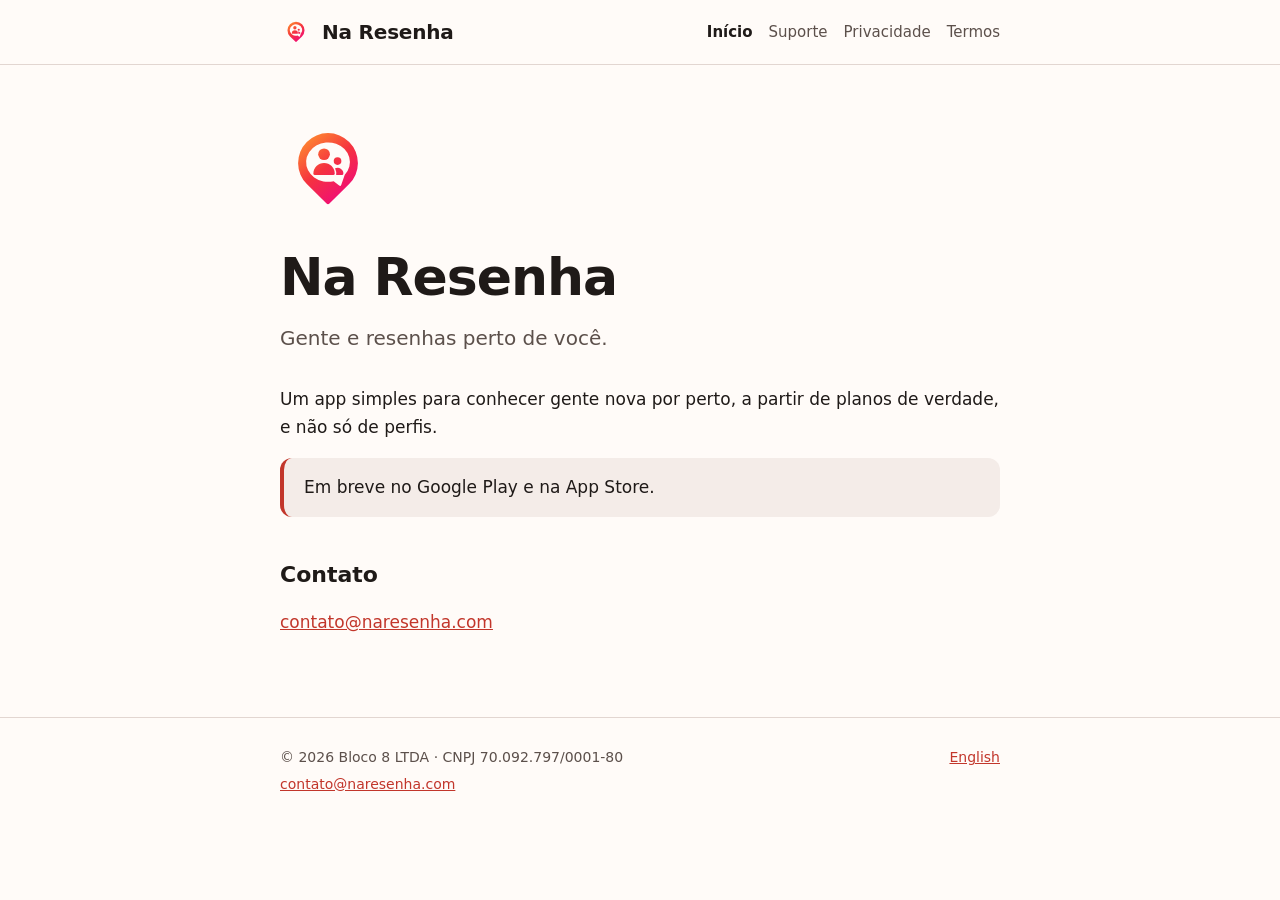
<file: index.html>
<!doctype html>
<html lang="pt-BR">
<head>
<meta charset="utf-8">
<meta name="viewport" content="width=device-width, initial-scale=1">
<title>Na Resenha</title>
<meta name="description" content="Na Resenha: gente e resenhas perto de você.">
<link rel="icon" href="/assets/icon.svg" type="image/svg+xml">
<link rel="alternate" hreflang="en" href="https://naresenha.com/en/">
<link rel="stylesheet" href="/assets/style.css">
</head>
<body>
<header><div class="wrap"><a class="brand" href="/"><img src="/assets/icon.svg" alt="">Na Resenha</a><nav><a href="/" aria-current="page">Início</a><a href="/suporte/">Suporte</a><a href="/privacidade/">Privacidade</a><a href="/termos/">Termos</a></nav></div></header>
<main><div class="wrap"><img class="hero-icon" src="/assets/icon.svg" alt="">
<h1>Na Resenha</h1>
<p class="lead">Gente e resenhas perto de você.</p>
<p>Um app simples para conhecer gente nova por perto, a partir de planos de verdade, e não só de perfis.</p>
<div class="note">Em breve no Google Play e na App Store.</div>
<h2>Contato</h2>
<p><a href="mailto:contato@naresenha.com">contato@naresenha.com</a></p></div></main>
<footer><div class="wrap"><a class="lang" href="/en/" hreflang="en">English</a><p>© 2026 Bloco 8 LTDA · CNPJ 70.092.797/0001-80</p><p><a href="mailto:contato@naresenha.com">contato@naresenha.com</a></p></div></footer>
</body>
</html>
</file>
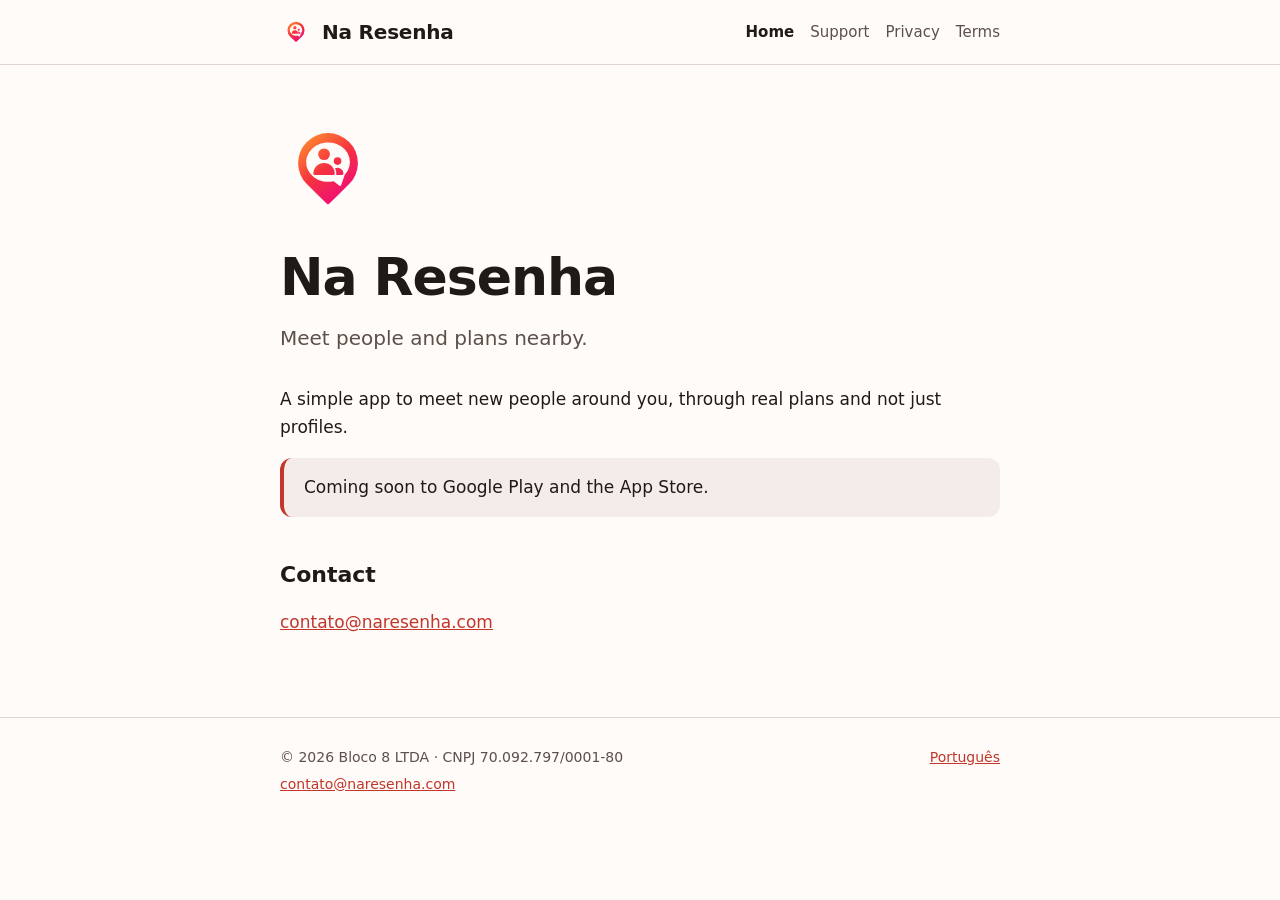
<file: en/index.html>
<!doctype html>
<html lang="en">
<head>
<meta charset="utf-8">
<meta name="viewport" content="width=device-width, initial-scale=1">
<title>Na Resenha</title>
<meta name="description" content="Na Resenha: meet people and plans nearby.">
<link rel="icon" href="/assets/icon.svg" type="image/svg+xml">
<link rel="alternate" hreflang="pt-BR" href="https://naresenha.com/">
<link rel="stylesheet" href="/assets/style.css">
</head>
<body>
<header><div class="wrap"><a class="brand" href="/en/"><img src="/assets/icon.svg" alt="">Na Resenha</a><nav><a href="/en/" aria-current="page">Home</a><a href="/en/support/">Support</a><a href="/en/privacy/">Privacy</a><a href="/en/terms/">Terms</a></nav></div></header>
<main><div class="wrap"><img class="hero-icon" src="/assets/icon.svg" alt="">
<h1>Na Resenha</h1>
<p class="lead">Meet people and plans nearby.</p>
<p>A simple app to meet new people around you, through real plans and not just profiles.</p>
<div class="note">Coming soon to Google Play and the App Store.</div>
<h2>Contact</h2>
<p><a href="mailto:contato@naresenha.com">contato@naresenha.com</a></p></div></main>
<footer><div class="wrap"><a class="lang" href="/" hreflang="pt-BR">Português</a><p>© 2026 Bloco 8 LTDA · CNPJ 70.092.797/0001-80</p><p><a href="mailto:contato@naresenha.com">contato@naresenha.com</a></p></div></footer>
</body>
</html>
</file>
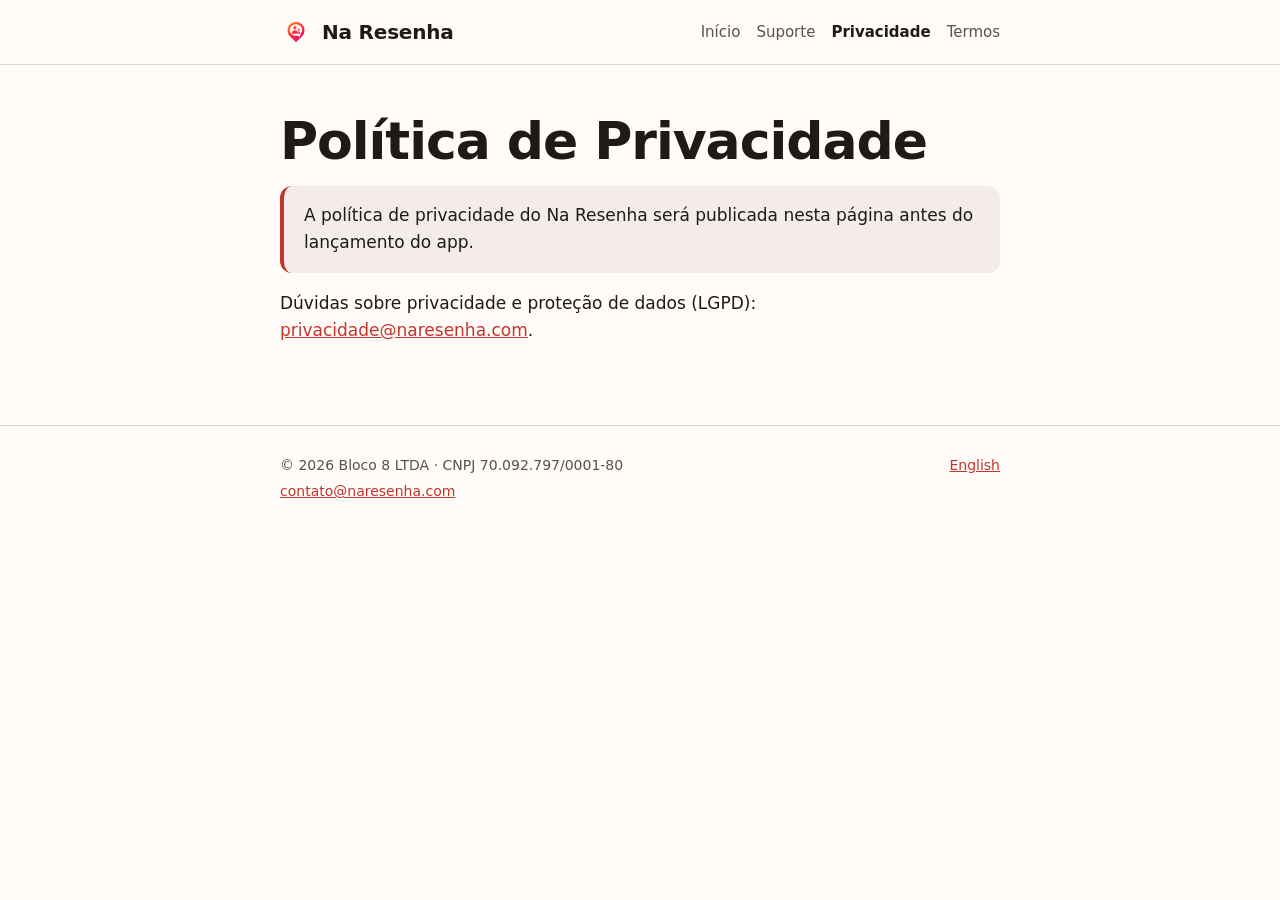
<file: privacidade/index.html>
<!doctype html>
<html lang="pt-BR">
<head>
<meta charset="utf-8">
<meta name="viewport" content="width=device-width, initial-scale=1">
<title>Política de Privacidade · Na Resenha</title>
<meta name="description" content="Na Resenha: gente e resenhas perto de você.">
<link rel="icon" href="/assets/icon.svg" type="image/svg+xml">
<link rel="alternate" hreflang="en" href="https://naresenha.com/en/privacy/">
<link rel="stylesheet" href="/assets/style.css">
</head>
<body>
<header><div class="wrap"><a class="brand" href="/"><img src="/assets/icon.svg" alt="">Na Resenha</a><nav><a href="/">Início</a><a href="/suporte/">Suporte</a><a href="/privacidade/" aria-current="page">Privacidade</a><a href="/termos/">Termos</a></nav></div></header>
<main><div class="wrap"><h1>Política de Privacidade</h1>
<div class="note">A política de privacidade do Na Resenha será publicada nesta página antes do lançamento do app.</div>
<p>Dúvidas sobre privacidade e proteção de dados (LGPD): <a href="mailto:privacidade@naresenha.com">privacidade@naresenha.com</a>.</p></div></main>
<footer><div class="wrap"><a class="lang" href="/en/privacy/" hreflang="en">English</a><p>© 2026 Bloco 8 LTDA · CNPJ 70.092.797/0001-80</p><p><a href="mailto:contato@naresenha.com">contato@naresenha.com</a></p></div></footer>
</body>
</html>
</file>
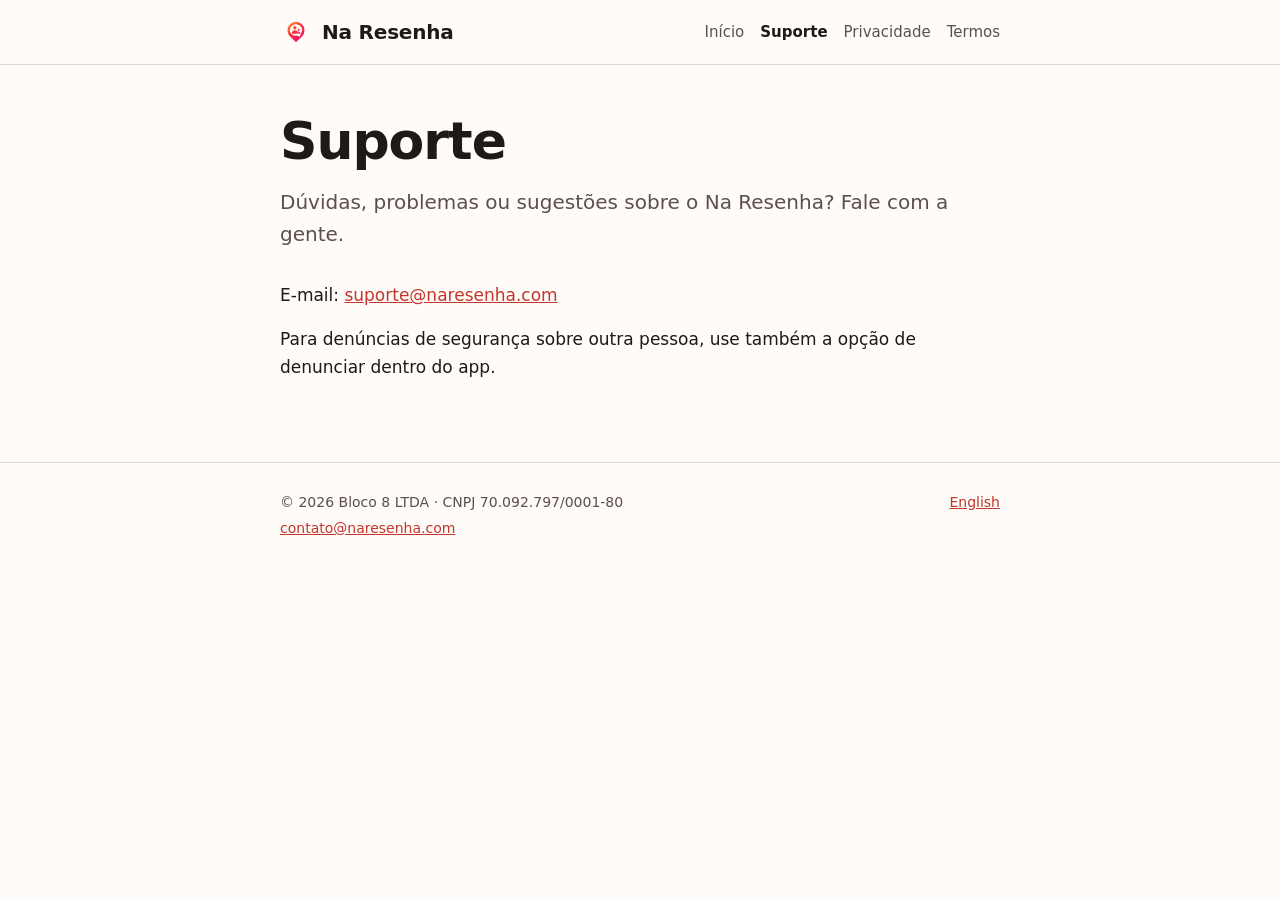
<file: suporte/index.html>
<!doctype html>
<html lang="pt-BR">
<head>
<meta charset="utf-8">
<meta name="viewport" content="width=device-width, initial-scale=1">
<title>Suporte · Na Resenha</title>
<meta name="description" content="Na Resenha: gente e resenhas perto de você.">
<link rel="icon" href="/assets/icon.svg" type="image/svg+xml">
<link rel="alternate" hreflang="en" href="https://naresenha.com/en/support/">
<link rel="stylesheet" href="/assets/style.css">
</head>
<body>
<header><div class="wrap"><a class="brand" href="/"><img src="/assets/icon.svg" alt="">Na Resenha</a><nav><a href="/">Início</a><a href="/suporte/" aria-current="page">Suporte</a><a href="/privacidade/">Privacidade</a><a href="/termos/">Termos</a></nav></div></header>
<main><div class="wrap"><h1>Suporte</h1>
<p class="lead">Dúvidas, problemas ou sugestões sobre o Na Resenha? Fale com a gente.</p>
<p>E-mail: <a href="mailto:suporte@naresenha.com">suporte@naresenha.com</a></p>
<p>Para denúncias de segurança sobre outra pessoa, use também a opção de denunciar dentro do app.</p></div></main>
<footer><div class="wrap"><a class="lang" href="/en/support/" hreflang="en">English</a><p>© 2026 Bloco 8 LTDA · CNPJ 70.092.797/0001-80</p><p><a href="mailto:contato@naresenha.com">contato@naresenha.com</a></p></div></footer>
</body>
</html>
</file>
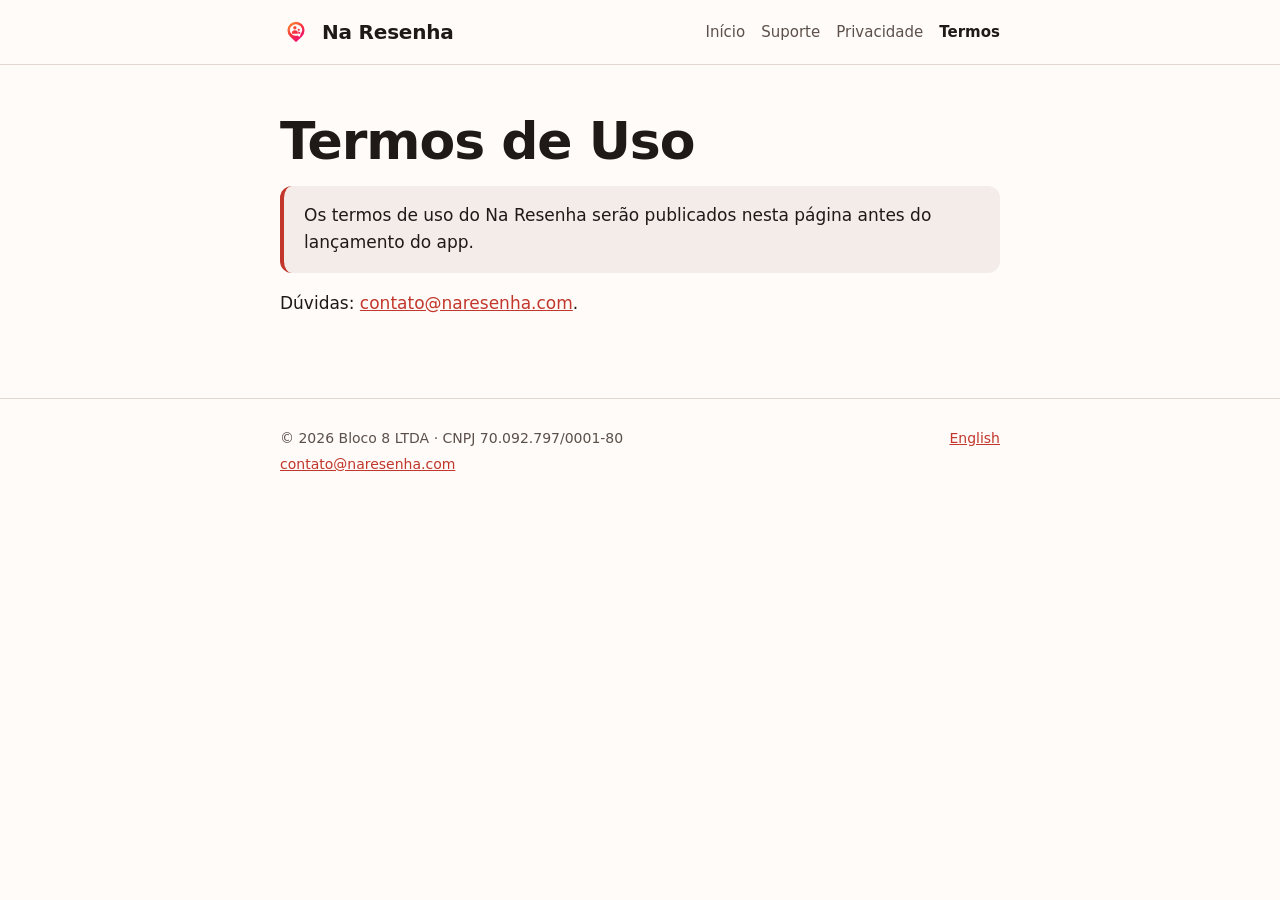
<file: termos/index.html>
<!doctype html>
<html lang="pt-BR">
<head>
<meta charset="utf-8">
<meta name="viewport" content="width=device-width, initial-scale=1">
<title>Termos de Uso · Na Resenha</title>
<meta name="description" content="Na Resenha: gente e resenhas perto de você.">
<link rel="icon" href="/assets/icon.svg" type="image/svg+xml">
<link rel="alternate" hreflang="en" href="https://naresenha.com/en/terms/">
<link rel="stylesheet" href="/assets/style.css">
</head>
<body>
<header><div class="wrap"><a class="brand" href="/"><img src="/assets/icon.svg" alt="">Na Resenha</a><nav><a href="/">Início</a><a href="/suporte/">Suporte</a><a href="/privacidade/">Privacidade</a><a href="/termos/" aria-current="page">Termos</a></nav></div></header>
<main><div class="wrap"><h1>Termos de Uso</h1>
<div class="note">Os termos de uso do Na Resenha serão publicados nesta página antes do lançamento do app.</div>
<p>Dúvidas: <a href="mailto:contato@naresenha.com">contato@naresenha.com</a>.</p></div></main>
<footer><div class="wrap"><a class="lang" href="/en/terms/" hreflang="en">English</a><p>© 2026 Bloco 8 LTDA · CNPJ 70.092.797/0001-80</p><p><a href="mailto:contato@naresenha.com">contato@naresenha.com</a></p></div></footer>
</body>
</html>
</file>
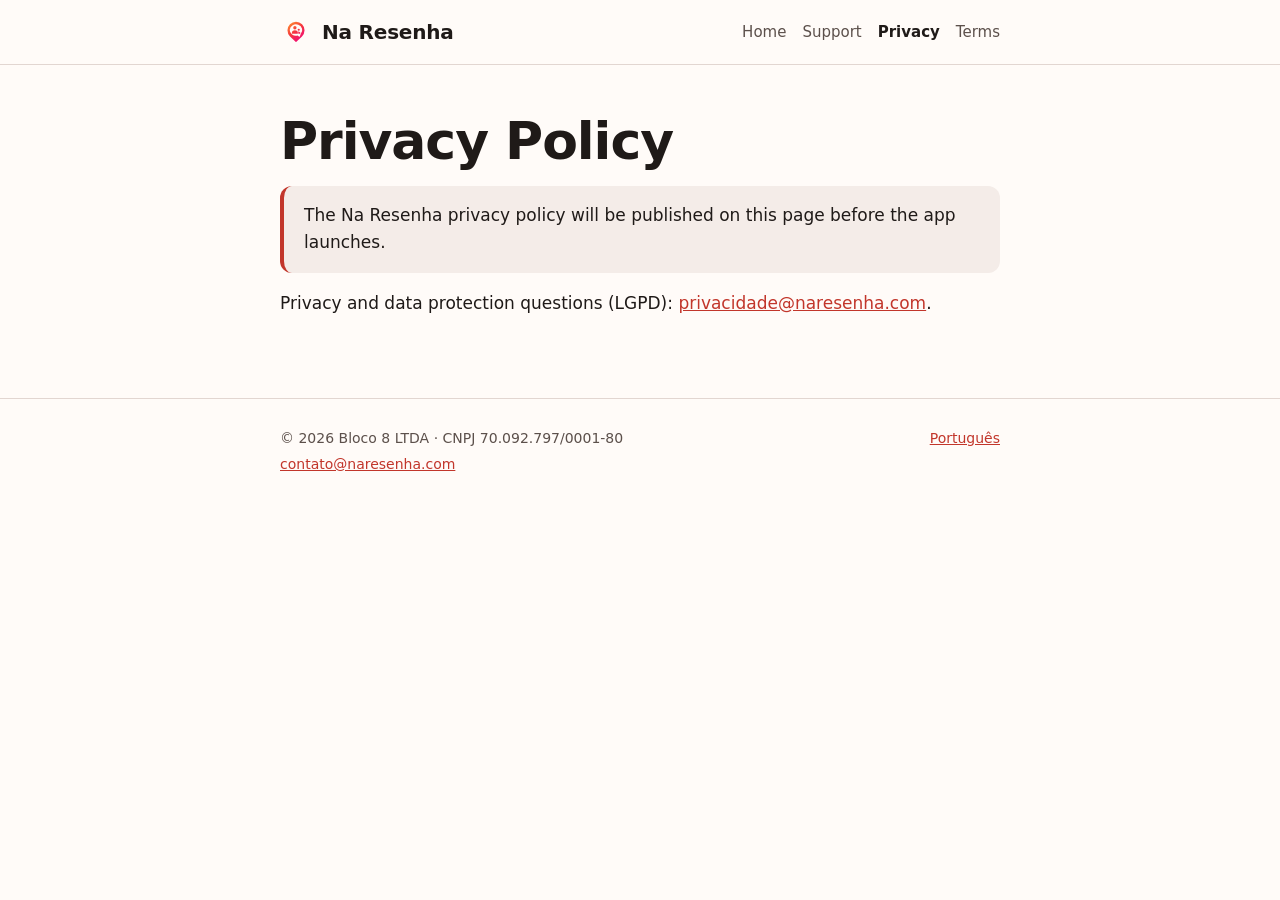
<file: en/privacy/index.html>
<!doctype html>
<html lang="en">
<head>
<meta charset="utf-8">
<meta name="viewport" content="width=device-width, initial-scale=1">
<title>Privacy Policy · Na Resenha</title>
<meta name="description" content="Na Resenha: meet people and plans nearby.">
<link rel="icon" href="/assets/icon.svg" type="image/svg+xml">
<link rel="alternate" hreflang="pt-BR" href="https://naresenha.com/privacidade/">
<link rel="stylesheet" href="/assets/style.css">
</head>
<body>
<header><div class="wrap"><a class="brand" href="/en/"><img src="/assets/icon.svg" alt="">Na Resenha</a><nav><a href="/en/">Home</a><a href="/en/support/">Support</a><a href="/en/privacy/" aria-current="page">Privacy</a><a href="/en/terms/">Terms</a></nav></div></header>
<main><div class="wrap"><h1>Privacy Policy</h1>
<div class="note">The Na Resenha privacy policy will be published on this page before the app launches.</div>
<p>Privacy and data protection questions (LGPD): <a href="mailto:privacidade@naresenha.com">privacidade@naresenha.com</a>.</p></div></main>
<footer><div class="wrap"><a class="lang" href="/privacidade/" hreflang="pt-BR">Português</a><p>© 2026 Bloco 8 LTDA · CNPJ 70.092.797/0001-80</p><p><a href="mailto:contato@naresenha.com">contato@naresenha.com</a></p></div></footer>
</body>
</html>
</file>
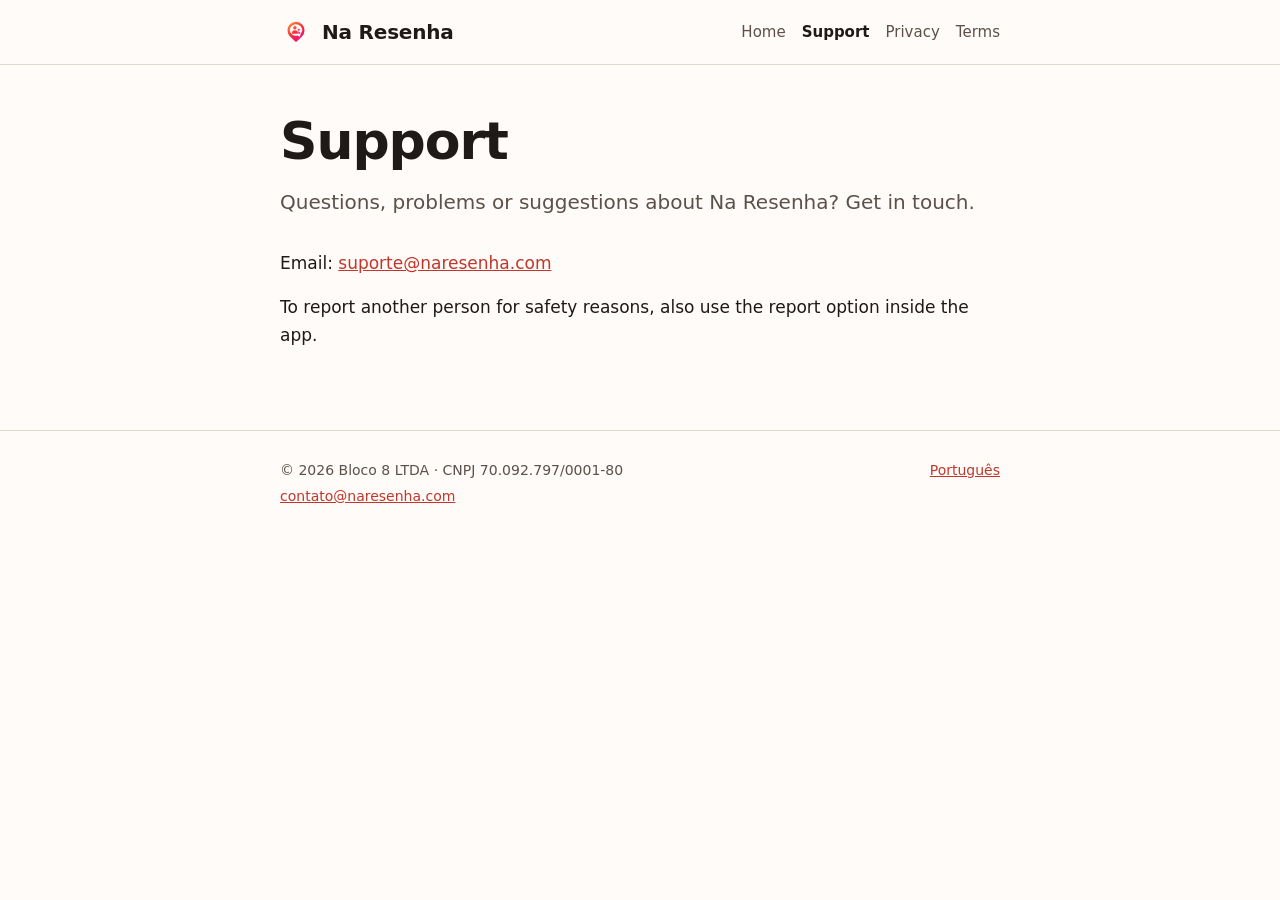
<file: en/support/index.html>
<!doctype html>
<html lang="en">
<head>
<meta charset="utf-8">
<meta name="viewport" content="width=device-width, initial-scale=1">
<title>Support · Na Resenha</title>
<meta name="description" content="Na Resenha: meet people and plans nearby.">
<link rel="icon" href="/assets/icon.svg" type="image/svg+xml">
<link rel="alternate" hreflang="pt-BR" href="https://naresenha.com/suporte/">
<link rel="stylesheet" href="/assets/style.css">
</head>
<body>
<header><div class="wrap"><a class="brand" href="/en/"><img src="/assets/icon.svg" alt="">Na Resenha</a><nav><a href="/en/">Home</a><a href="/en/support/" aria-current="page">Support</a><a href="/en/privacy/">Privacy</a><a href="/en/terms/">Terms</a></nav></div></header>
<main><div class="wrap"><h1>Support</h1>
<p class="lead">Questions, problems or suggestions about Na Resenha? Get in touch.</p>
<p>Email: <a href="mailto:suporte@naresenha.com">suporte@naresenha.com</a></p>
<p>To report another person for safety reasons, also use the report option inside the app.</p></div></main>
<footer><div class="wrap"><a class="lang" href="/suporte/" hreflang="pt-BR">Português</a><p>© 2026 Bloco 8 LTDA · CNPJ 70.092.797/0001-80</p><p><a href="mailto:contato@naresenha.com">contato@naresenha.com</a></p></div></footer>
</body>
</html>
</file>
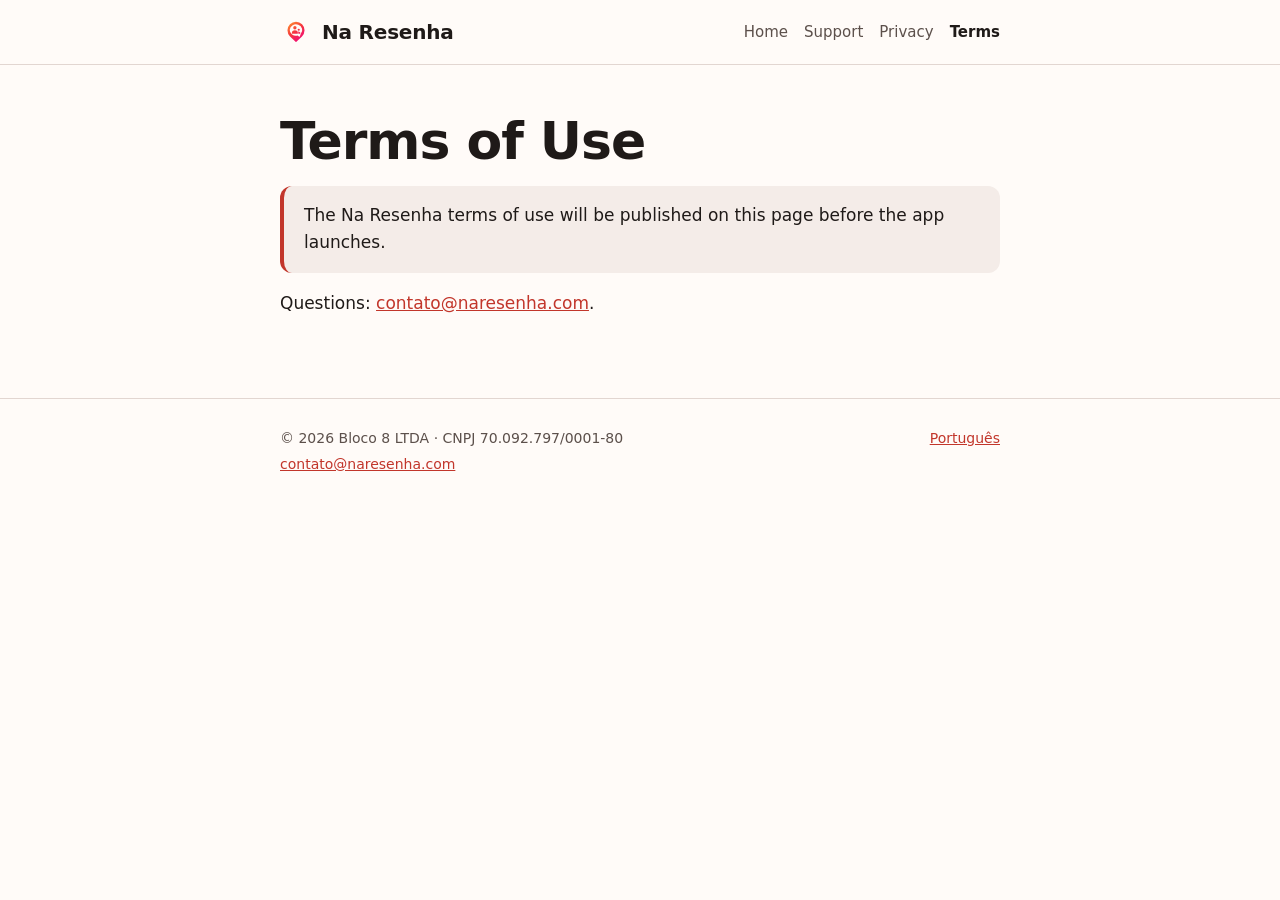
<file: en/terms/index.html>
<!doctype html>
<html lang="en">
<head>
<meta charset="utf-8">
<meta name="viewport" content="width=device-width, initial-scale=1">
<title>Terms of Use · Na Resenha</title>
<meta name="description" content="Na Resenha: meet people and plans nearby.">
<link rel="icon" href="/assets/icon.svg" type="image/svg+xml">
<link rel="alternate" hreflang="pt-BR" href="https://naresenha.com/termos/">
<link rel="stylesheet" href="/assets/style.css">
</head>
<body>
<header><div class="wrap"><a class="brand" href="/en/"><img src="/assets/icon.svg" alt="">Na Resenha</a><nav><a href="/en/">Home</a><a href="/en/support/">Support</a><a href="/en/privacy/">Privacy</a><a href="/en/terms/" aria-current="page">Terms</a></nav></div></header>
<main><div class="wrap"><h1>Terms of Use</h1>
<div class="note">The Na Resenha terms of use will be published on this page before the app launches.</div>
<p>Questions: <a href="mailto:contato@naresenha.com">contato@naresenha.com</a>.</p></div></main>
<footer><div class="wrap"><a class="lang" href="/termos/" hreflang="pt-BR">Português</a><p>© 2026 Bloco 8 LTDA · CNPJ 70.092.797/0001-80</p><p><a href="mailto:contato@naresenha.com">contato@naresenha.com</a></p></div></footer>
</body>
</html>
</file>
<file: assets/style.css>
:root{--canvas:#FFFBF8;--surface:#F4ECE8;--text:#1F1A18;--muted:#5C504B;--primary:#C2362B;--outline:#E2D6D1}
@media (prefers-color-scheme:dark){:root{--canvas:#141110;--surface:#2A2321;--text:#EDE0DC;--muted:#D2C4BF;--primary:#FF8A7D;--outline:#3D3431}}
*{box-sizing:border-box}
html{-webkit-text-size-adjust:100%}
body{margin:0;background:var(--canvas);color:var(--text);font:17px/1.6 system-ui,-apple-system,"Segoe UI",Roboto,sans-serif}
a{color:var(--primary)}
.wrap{max-width:760px;margin:0 auto;padding:0 20px}
header{border-bottom:1px solid var(--outline)}
header .wrap{display:flex;align-items:center;justify-content:space-between;gap:16px;min-height:64px;flex-wrap:wrap}
.brand{display:flex;align-items:center;gap:10px;font-weight:800;font-size:20px;text-decoration:none;color:var(--text);letter-spacing:-.01em}
.brand img{width:32px;height:32px}
nav{display:flex;gap:16px;flex-wrap:wrap;font-size:15px}
nav a{text-decoration:none;color:var(--muted)}
nav a[aria-current]{color:var(--text);font-weight:600}
main{padding:48px 0 64px}
h1{font-size:clamp(32px,7vw,52px);line-height:1.1;letter-spacing:-.02em;margin:0 0 16px}
h2{font-size:22px;margin:40px 0 8px}
.lead{font-size:20px;color:var(--muted);margin:0 0 32px}
.hero-icon{width:112px;height:112px;margin:0 0 16px -8px}
.note{background:var(--surface);border-left:4px solid var(--primary);border-radius:12px;padding:16px 20px}
footer{border-top:1px solid var(--outline);color:var(--muted);font-size:14px;padding:24px 0 40px}
footer p{margin:4px 0}
.lang{float:right}
</file>
